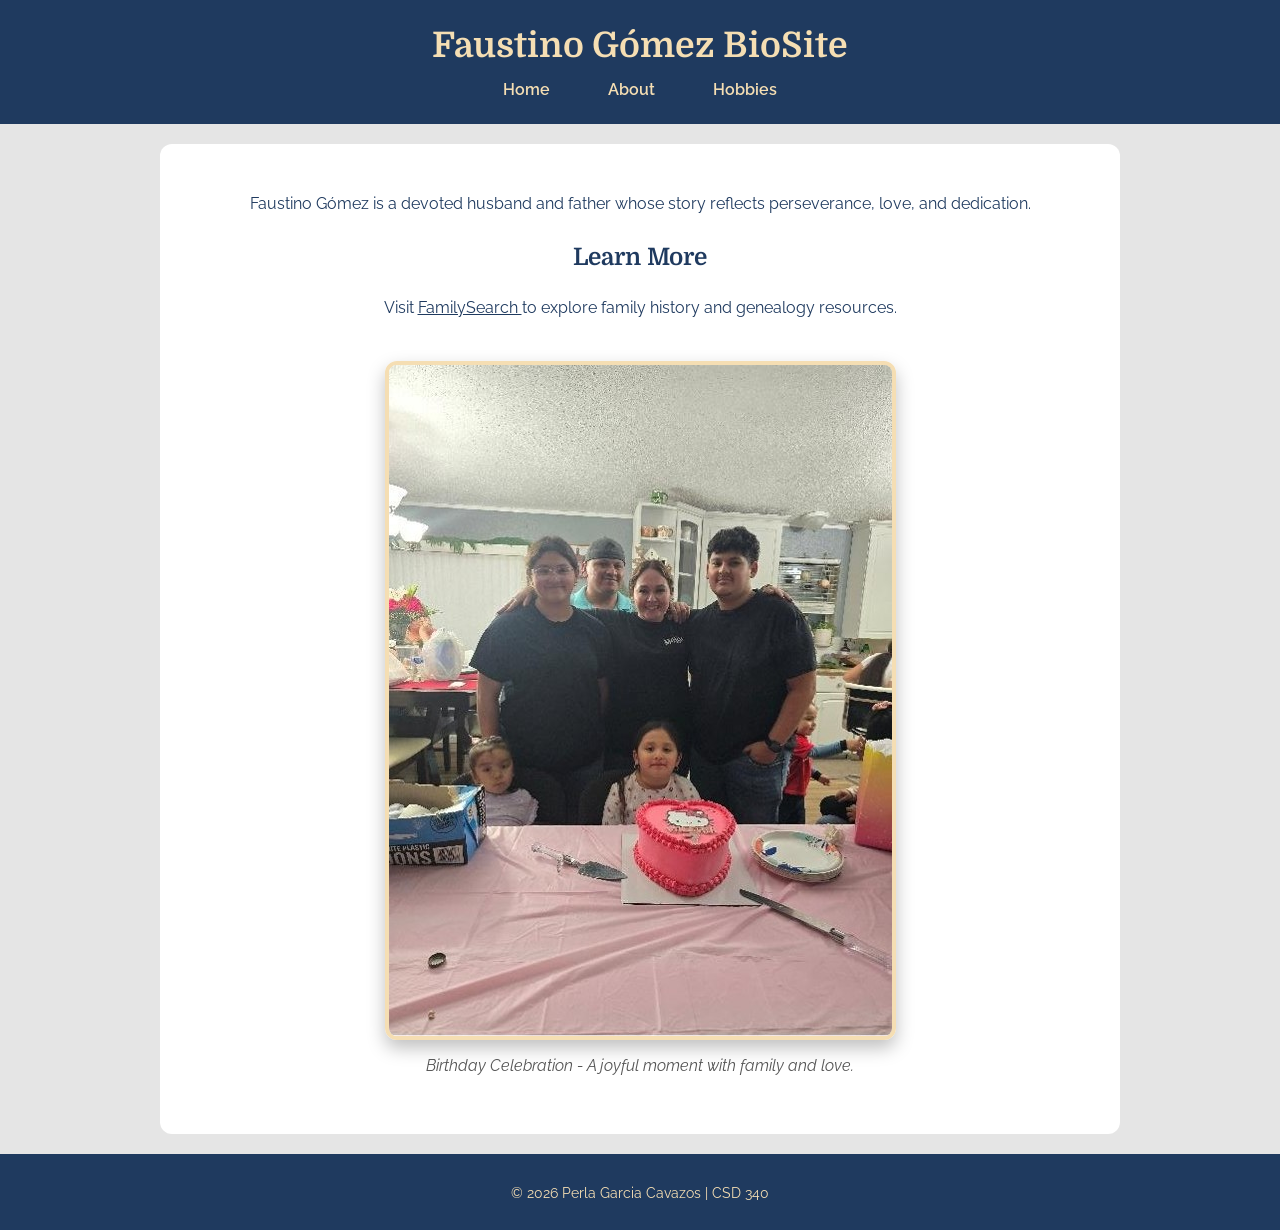
<file: index.html>
<!--
Name: Perla Garcia Cavazos
Date: September 18, 2026
Assignment: bioSite: Development and GitHub Pages Deployment
-->

<!DOCTYPE html>
<html lang="en">

<head>
    <meta charset="UTF-8">
    <meta name="viewport" content="width=device-width, initial-scale=1.0">
    <title>bioSite - Home</title>
    <link rel="stylesheet" href="styles.css?v=6">
</head>

<body>

    <header>
        <h1>Faustino Gómez BioSite</h1>

        <nav>
            <a href="index.html">Home</a>
            <a href="about.html">About</a>
            <a href="hobbies.html">Hobbies</a>
        </nav>
    </header>

    <main>

        <p>
            Faustino Gómez is a devoted husband and father whose story reflects perseverance,
            love, and dedication.
        </p>

        <section>
            <h2>Learn More</h2>

            <p>
                Visit
                <a href="https://www.familysearch.org"
                   target="_blank"
                   rel="noopener noreferrer">
                    FamilySearch
                </a>
                to explore family history and genealogy resources.
            </p>
        </section>

        <figure class="featured-image">
    <img src="images/birthday-celebration.jpg"
         alt="Faustino Gómez celebrating his birthday with family">

    <figcaption>
        Birthday Celebration - A joyful moment with family and love.
    </figcaption>
</figure>

    </main>

    <footer>
        <p>&copy; 2026 Perla Garcia Cavazos | CSD 340</p>
    </footer>

</body>

</html>
</file>
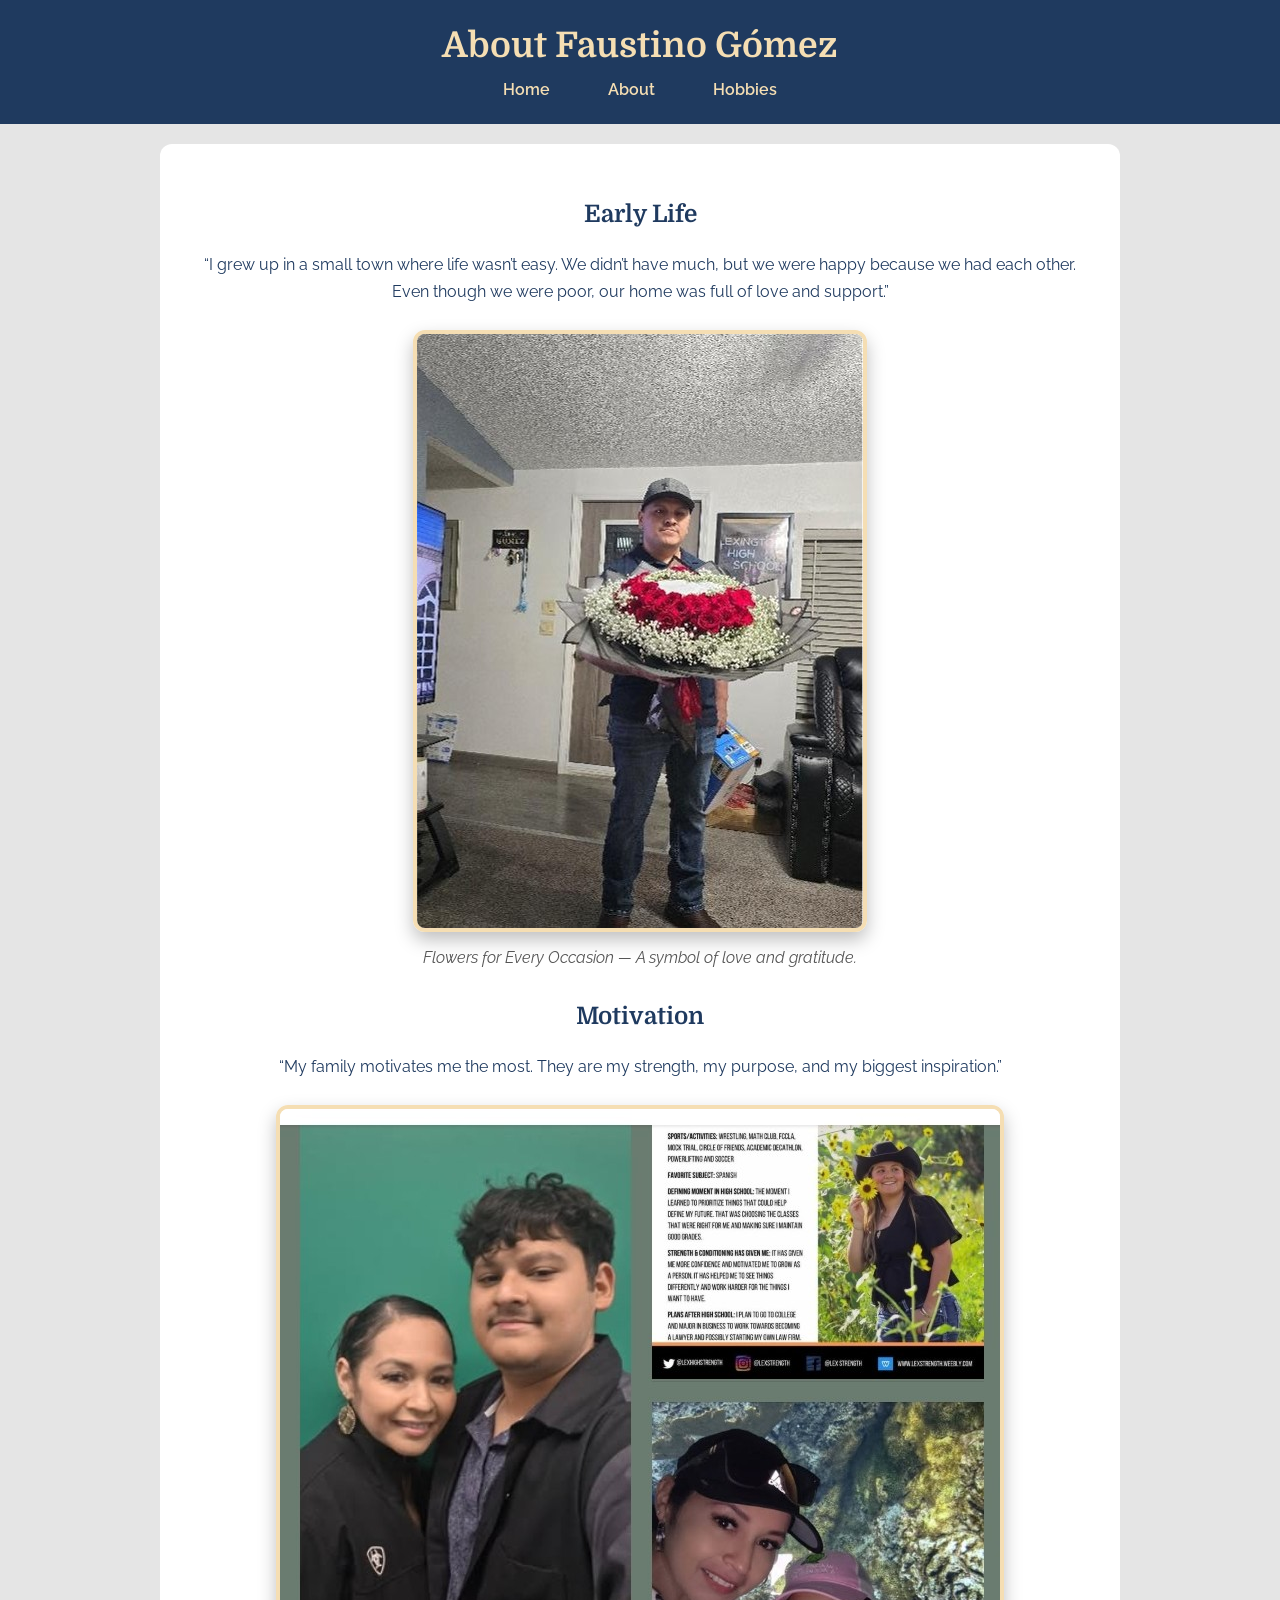
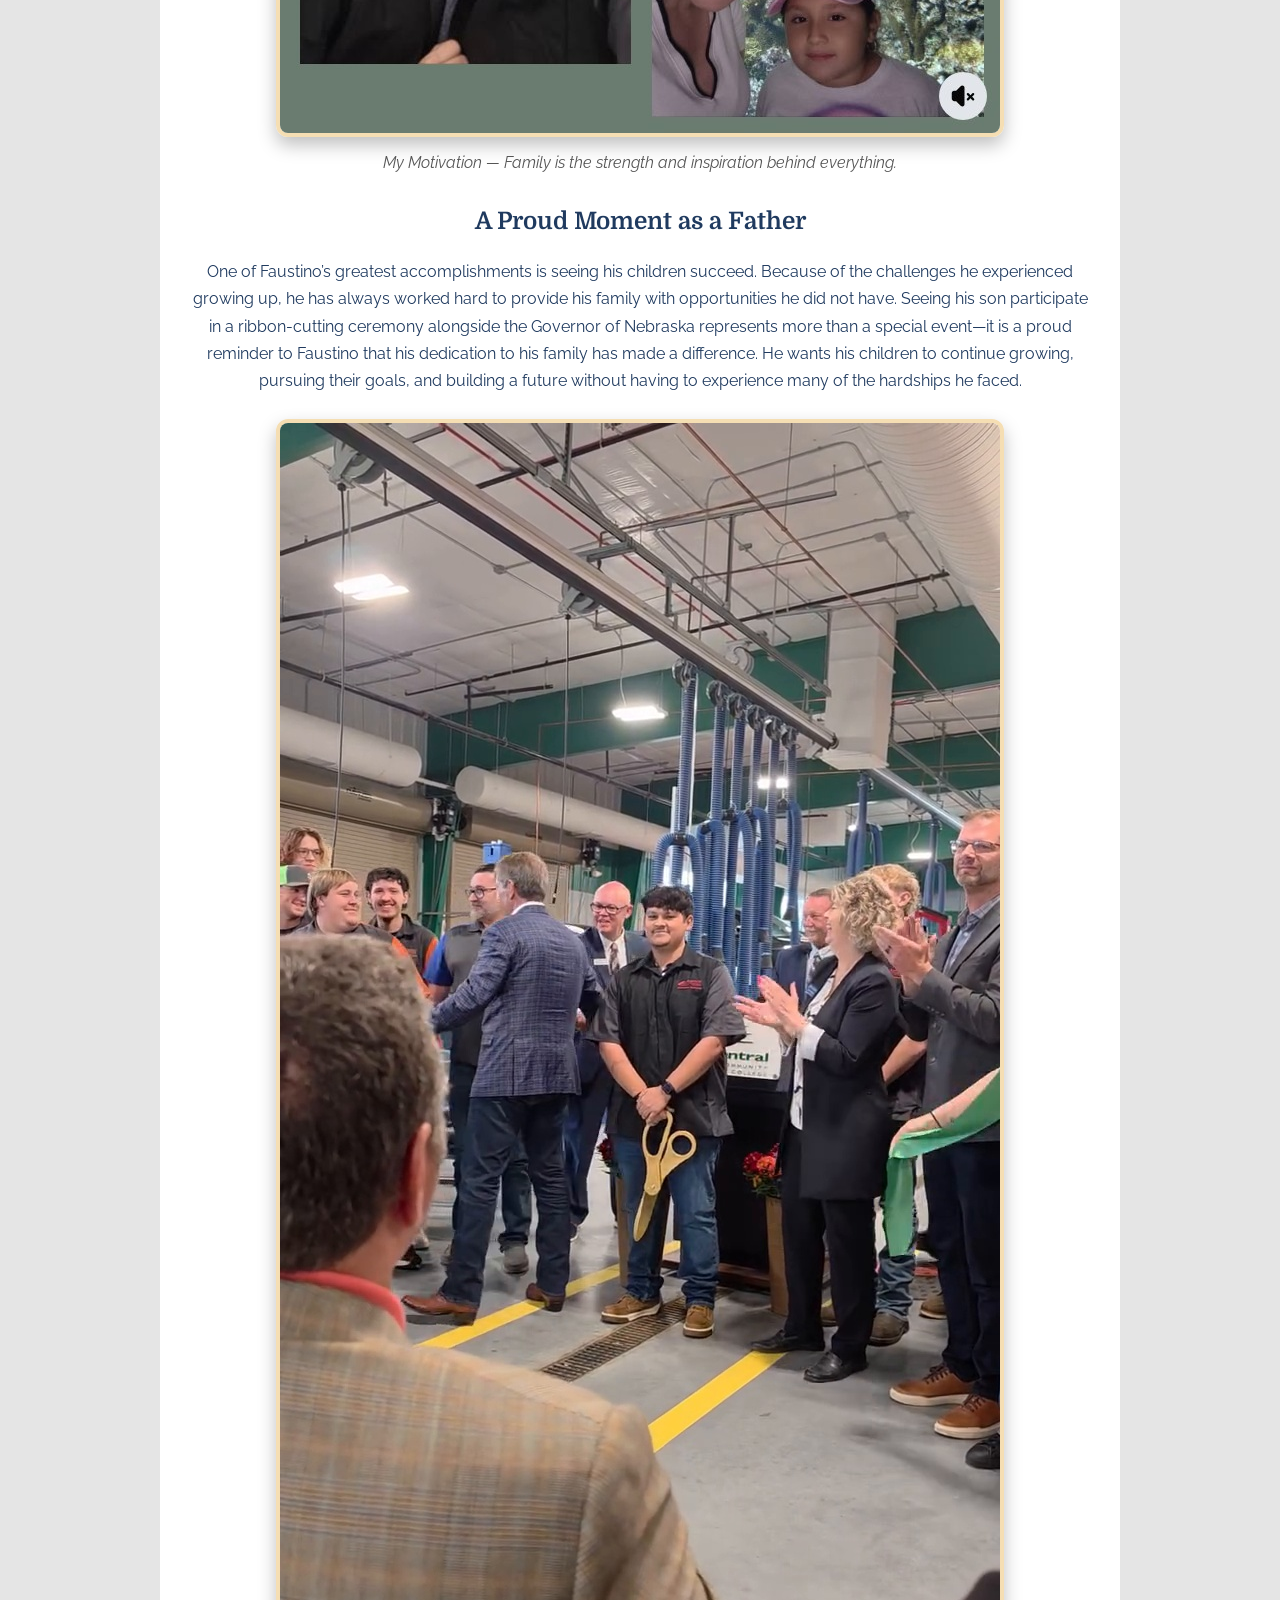
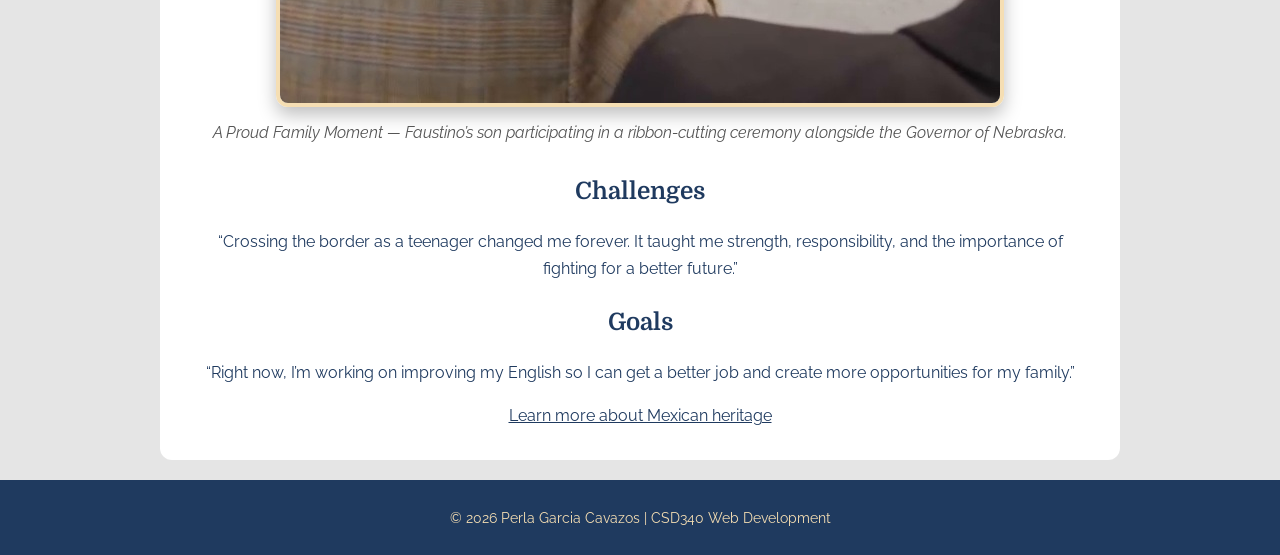
<file: about.html>
<!--
Name: Perla Garcia Cavazos
Date: September 18, 2026
Assignment: bioSite: Development and GitHub Pages Deployment
-->

<!DOCTYPE html>
<html lang="en">
<head>
    <meta charset="UTF-8">
    <title>bioSite - About Faustino</title>
    <link rel="stylesheet" href="styles.css?v=6">
</head>
<body>

<header>
    <h1>About Faustino Gómez</h1>
    <nav>
        <a href="index.html">Home</a>
        <a href="about.html">About</a>
        <a href="hobbies.html">Hobbies</a>
    </nav>
</header>

<main>

    <h2>Early Life</h2>
    <p>
        “I grew up in a small town where life wasn’t easy.
        We didn’t have much, but we were happy because we had each other.
        Even though we were poor, our home was full of love and support.”
    </p>

    <figure>
        <img src="images/flowers-for-every-occasion.jpg" alt="Faustino giving flowers to his wife">
        <figcaption>
            Flowers for Every Occasion — A symbol of love and gratitude.
        </figcaption>
    </figure>

    <h2>Motivation</h2>
    <p>
        “My family motivates me the most. They are my strength, my purpose,
        and my biggest inspiration.”
    </p>

    <figure>
        <img src="images/mymotivation.jpeg" alt="Family members who motivate Faustino">
        <figcaption>
            My Motivation — Family is the strength and inspiration behind everything.
        </figcaption>
    </figure>

    <h2>A Proud Moment as a Father</h2>
    <p>
        One of Faustino’s greatest accomplishments is seeing his children succeed.
        Because of the challenges he experienced growing up, he has always worked
        hard to provide his family with opportunities he did not have. Seeing his
        son participate in a ribbon-cutting ceremony alongside the Governor of
        Nebraska represents more than a special event—it is a proud reminder to
        Faustino that his dedication to his family has made a difference. He wants
        his children to continue growing, pursuing their goals, and building a
        future without having to experience many of the hardships he faced.
    </p>

    <figure>
        <img src="images/proud-family-moment.jpg"
             alt="Faustino's son participating in a ribbon-cutting ceremony">
        <figcaption>
            A Proud Family Moment — Faustino’s son participating in a
            ribbon-cutting ceremony alongside the Governor of Nebraska.
        </figcaption>
    </figure>

    <h2>Challenges</h2>
    <p>
        “Crossing the border as a teenager changed me forever.
        It taught me strength, responsibility, and the importance of fighting
        for a better future.”
    </p>

    <h2>Goals</h2>
    <p>
        “Right now, I’m working on improving my English so I can get a better job
        and create more opportunities for my family.”
    </p>

    <a href="https://www.history.com/topics/mexico" target="_blank">
        Learn more about Mexican heritage
    </a>

</main>

<footer>
    <p>© 2026 Perla Garcia Cavazos | CSD340 Web Development</p>
</footer>

</body>
</html>
</file>
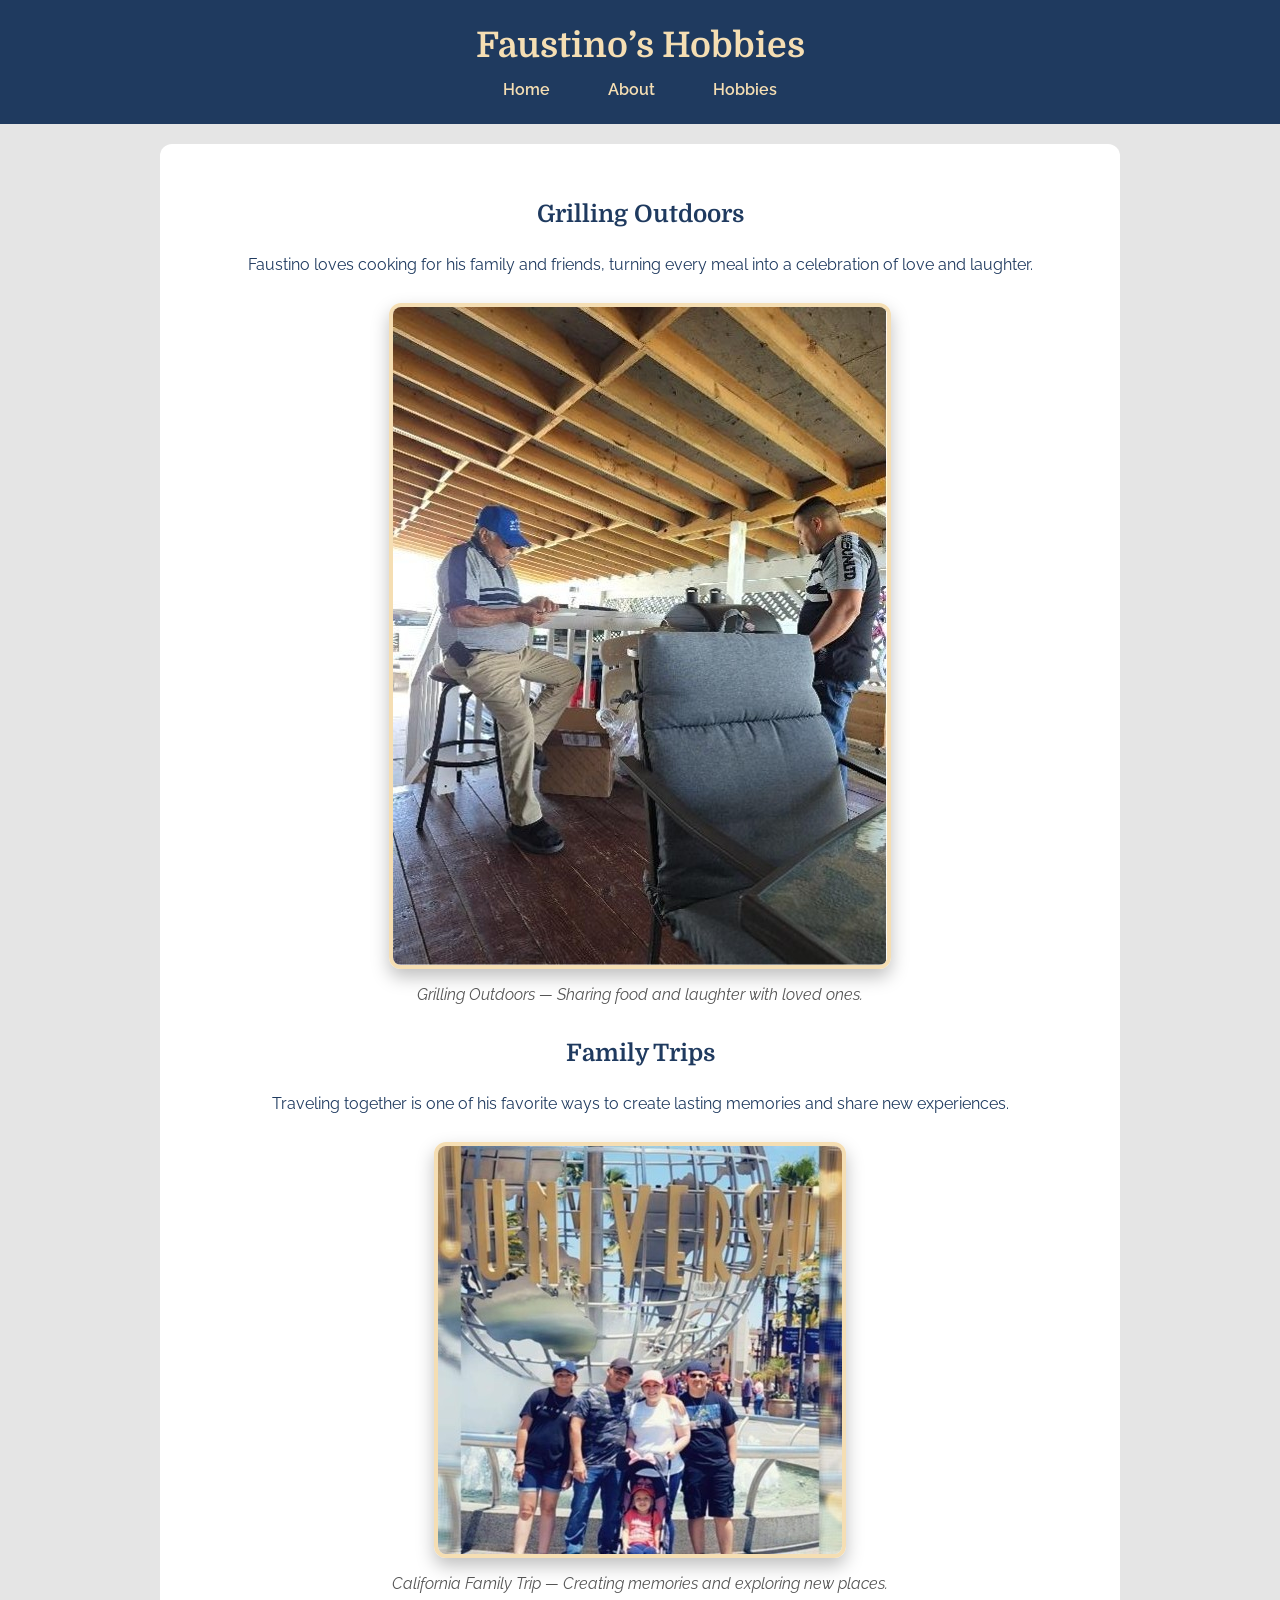
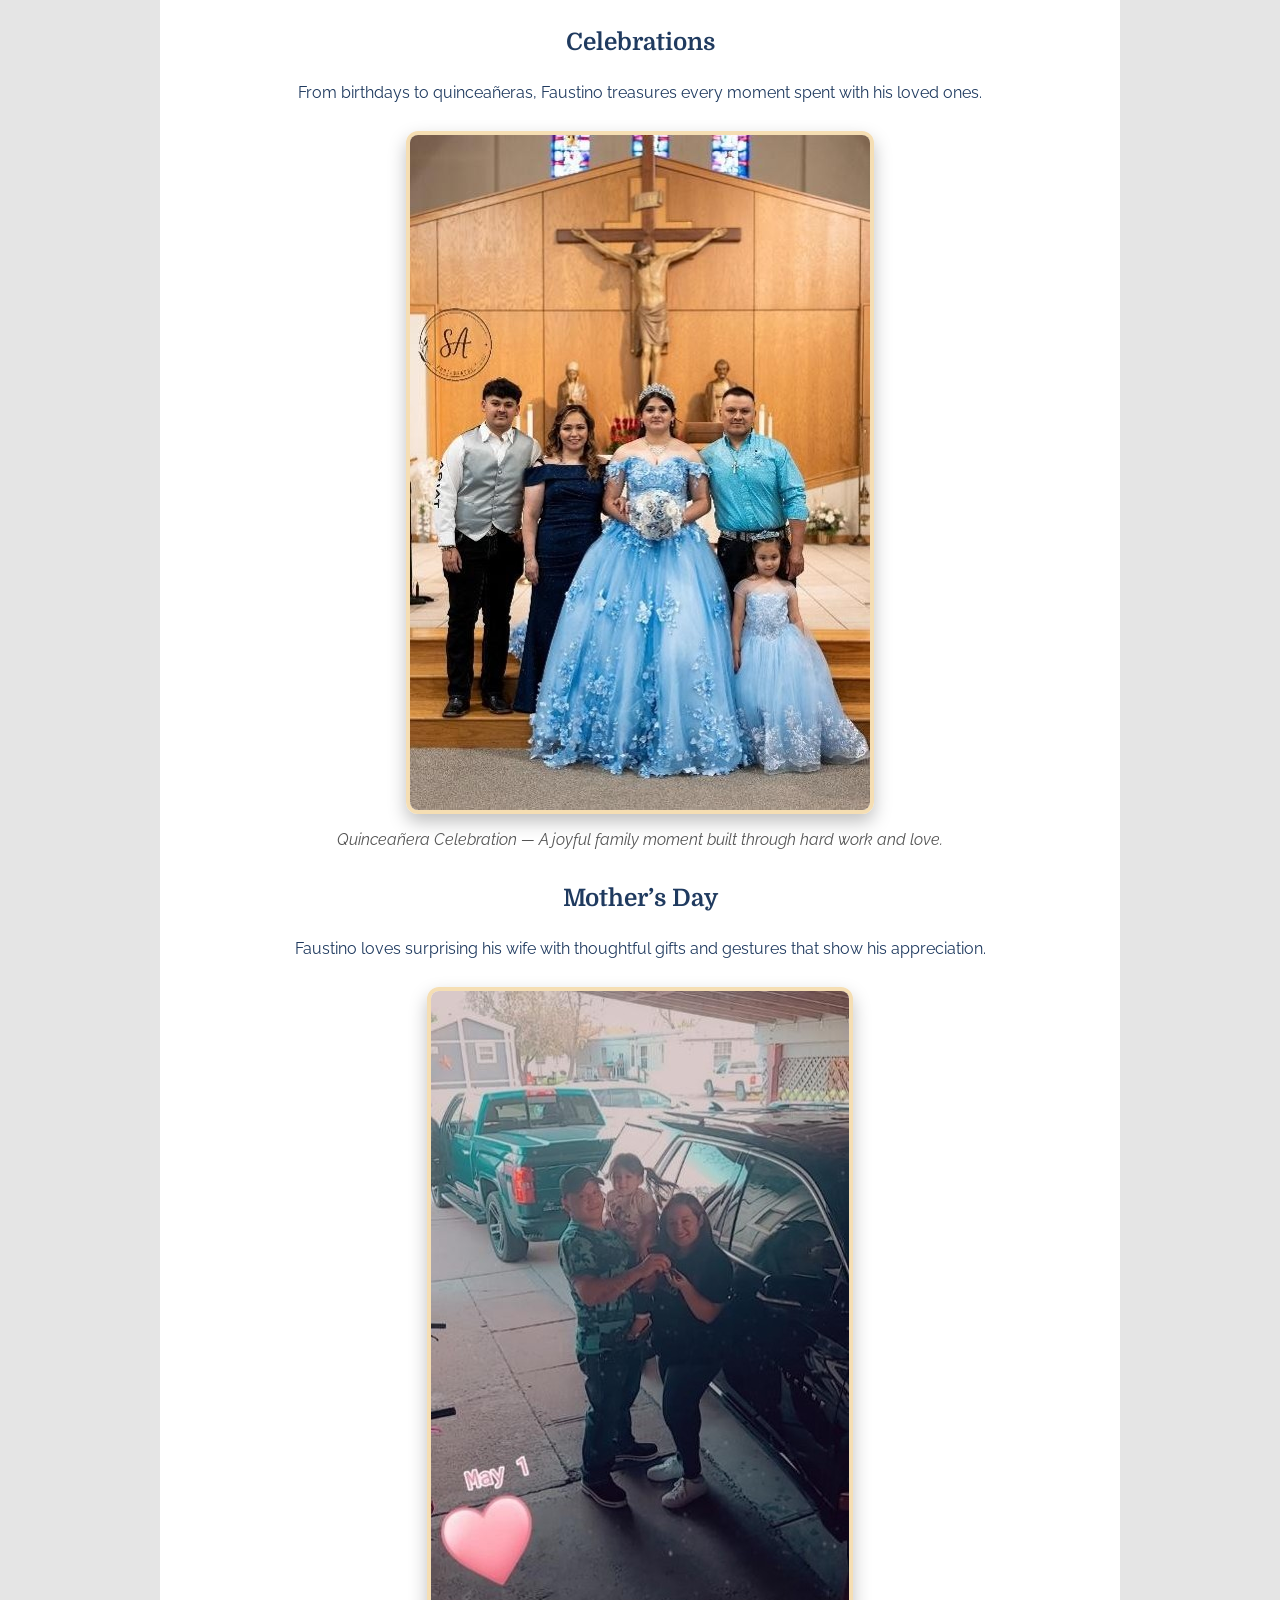
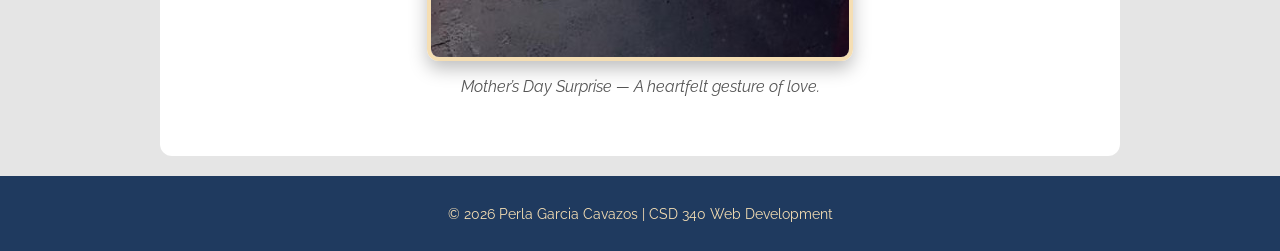
<file: hobbies.html>
<!--
Name: Perla Garcia Cavazos
Date: September 18, 2026
Assignment: bioSite: Development and GitHub Pages Deployment
-->
<!DOCTYPE html>
<html lang="en">
<head>
    <meta charset="UTF-8">
    <title>bioSite - Faustino's Hobbies</title>
    <link rel="stylesheet" href="styles.css?v=6">
</head>
<body>

<header>
    <h1>Faustino’s Hobbies</h1>
    <nav>
        <a href="index.html">Home</a>
        <a href="about.html">About</a>
        <a href="hobbies.html">Hobbies</a>
    </nav>
</header>

<main>

    <h2>Grilling Outdoors</h2>
    <p>
        Faustino loves cooking for his family and friends, turning every meal into a celebration of love and laughter.
    </p>
    <figure>
        <img src="images/grilling-outdoors.jpg" alt="Faustino grilling outdoors">
        <figcaption>Grilling Outdoors — Sharing food and laughter with loved ones.</figcaption>
    </figure>

    <h2>Family Trips</h2>
    <p>
        Traveling together is one of his favorite ways to create lasting memories and share new experiences.
    </p>
    <figure>
        <img src="images/california-family-trip.jpg" alt="Family trip to California">
        <figcaption>California Family Trip — Creating memories and exploring new places.</figcaption>
    </figure>

    <h2>Celebrations</h2>
    <p>
        From birthdays to quinceañeras, Faustino treasures every moment spent with his loved ones.
    </p>
    <figure>
        <img src="images/quinceanera-celebration.jpg" alt="Family celebrating together">
        <figcaption>Quinceañera Celebration — A joyful family moment built through hard work and love.</figcaption>
    </figure>

    <h2>Mother’s Day</h2>
    <p>
        Faustino loves surprising his wife with thoughtful gifts and gestures that show his appreciation.
    </p>
    <figure>
        <img src="images/mothers-day-truck-gift.jpg" alt="Mother’s Day truck gift">
        <figcaption>Mother’s Day Surprise — A heartfelt gesture of love.</figcaption>
    </figure>

</main>

<footer>
    <p>© 2026 Perla Garcia Cavazos | CSD 340 Web Development</p>
</footer>

</body>
</html>
</file>
<file: styles.css>
/*
Name: Perla Garcia Cavazos
Date: September 18, 2026
Assignment: bioSite: Development and GitHub Pages Deployment
*/

@import url('https://fonts.googleapis.com/css2?family=Raleway:wght@400;600&family=Domine:wght@700&display=swap');

/* ====== GLOBAL STYLES ====== */

body {
  font-family: "Raleway", sans-serif;
  background-color: #E5E5E5;
  color: #1F3A5F;
  margin: 0;
  padding: 0;
}

/* ====== HEADER ====== */

header {
  background-color: #1F3A5F;
  color: #F5DEB3;
  text-align: center;
  padding: 25px 20px;
}

header h1 {
  font-family: "Domine", serif;
  color: #F5DEB3;
  margin: 0 0 15px 0;
  font-size: 2.2rem;
}

nav {
  margin-top: 10px;
}

nav a {
  color: #F5DEB3;
  text-decoration: none;
  margin: 0 15px;
  font-weight: 600;
  padding: 8px 12px;
}

nav a:hover {
  color: #C75C5C;
  text-decoration: underline;
}

/* ====== MAIN CONTENT ====== */

main {
  text-align: center;
  margin: 20px auto;
  max-width: 900px;
  padding: 30px;
  background-color: #FFFFFF;
  border-radius: 12px;
  line-height: 1.7;
}

section {
  margin-bottom: 40px;
}

/* ====== HEADINGS ====== */

h1,
h2,
h3 {
  font-family: "Domine", serif;
  color: #1F3A5F;
  margin-bottom: 10px;
}

/* ====== IMAGES ====== */

img {
  display: block;
  border-radius: 12px;
  margin: 15px auto 0;
  max-width: 85%;
  height: auto;
  border: 4px solid #F5DEB3;
  box-shadow: 0px 8px 18px rgba(0, 0, 0, 0.25);
}

figure {
  margin: 25px auto;
  text-align: center;
}

figcaption {
  font-style: italic;
  color: #555;
  margin-top: 12px;
}

/* ====== LINKS ====== */

a {
  color: #1F3A5F;
}

a:hover {
  color: #C75C5C;
  text-decoration: underline;
}

/* ====== FOOTER ====== */

footer {
  background-color: #1F3A5F;
  color: #F5DEB3;
  text-align: center;
  padding: 15px;
  font-size: 0.9em;
  margin-top: 20px;
}
</file>
